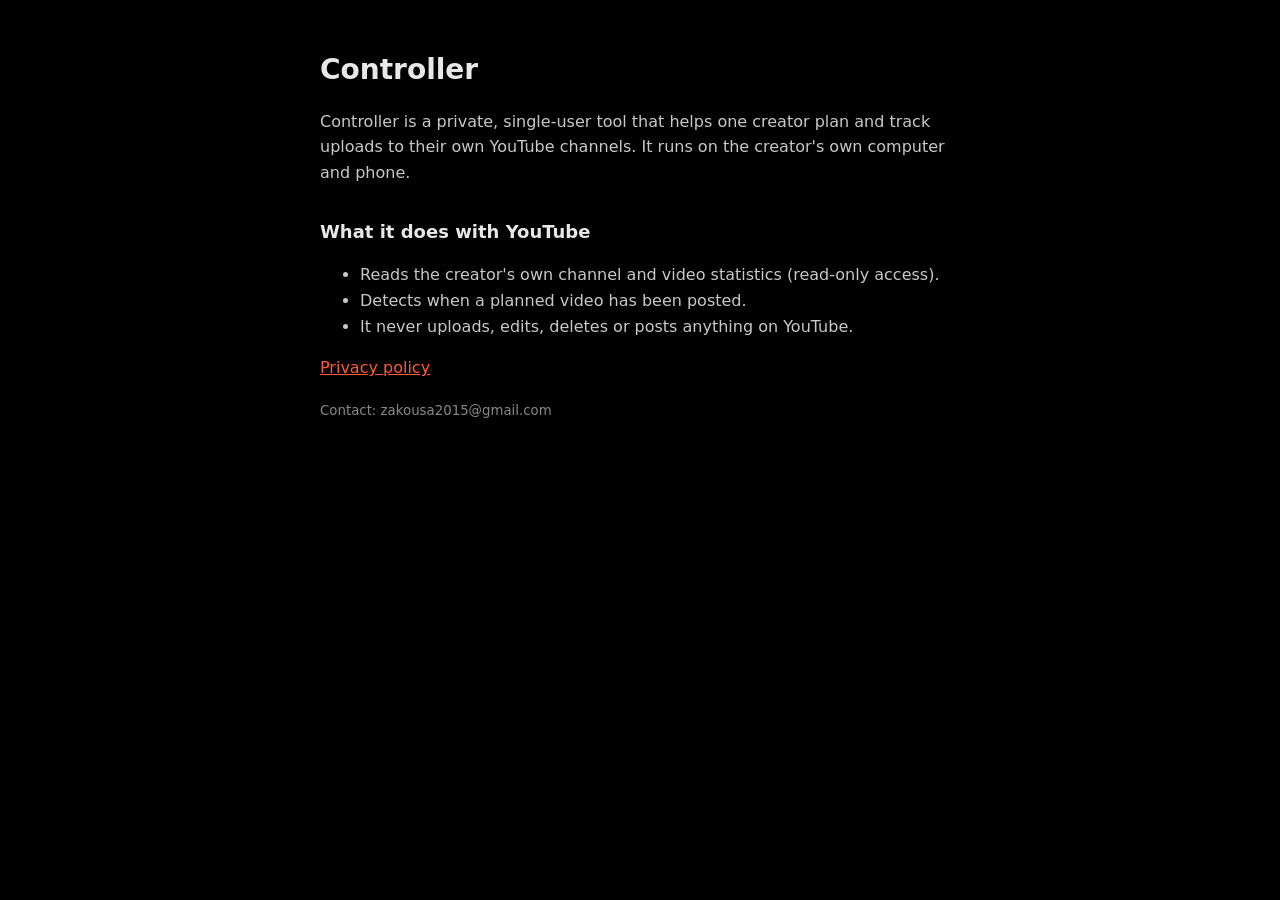
<file: index.html>
<!doctype html><html lang="en"><head><meta charset="utf-8"><meta name="viewport" content="width=device-width,initial-scale=1">
<title>Controller</title><link rel="stylesheet" href="style.css"></head><body><main>
<h1>Controller</h1>
<p>Controller is a private, single-user tool that helps one creator plan and track uploads to their own YouTube channels.
It runs on the creator's own computer and phone.</p>
<h2>What it does with YouTube</h2>
<ul><li>Reads the creator's own channel and video statistics (read-only access).</li>
<li>Detects when a planned video has been posted.</li>
<li>It never uploads, edits, deletes or posts anything on YouTube.</li></ul>
<p><a href="privacy.html">Privacy policy</a></p>
<p><small>Contact: zakousa2015@gmail.com</small></p>
</main></body></html>
</file>
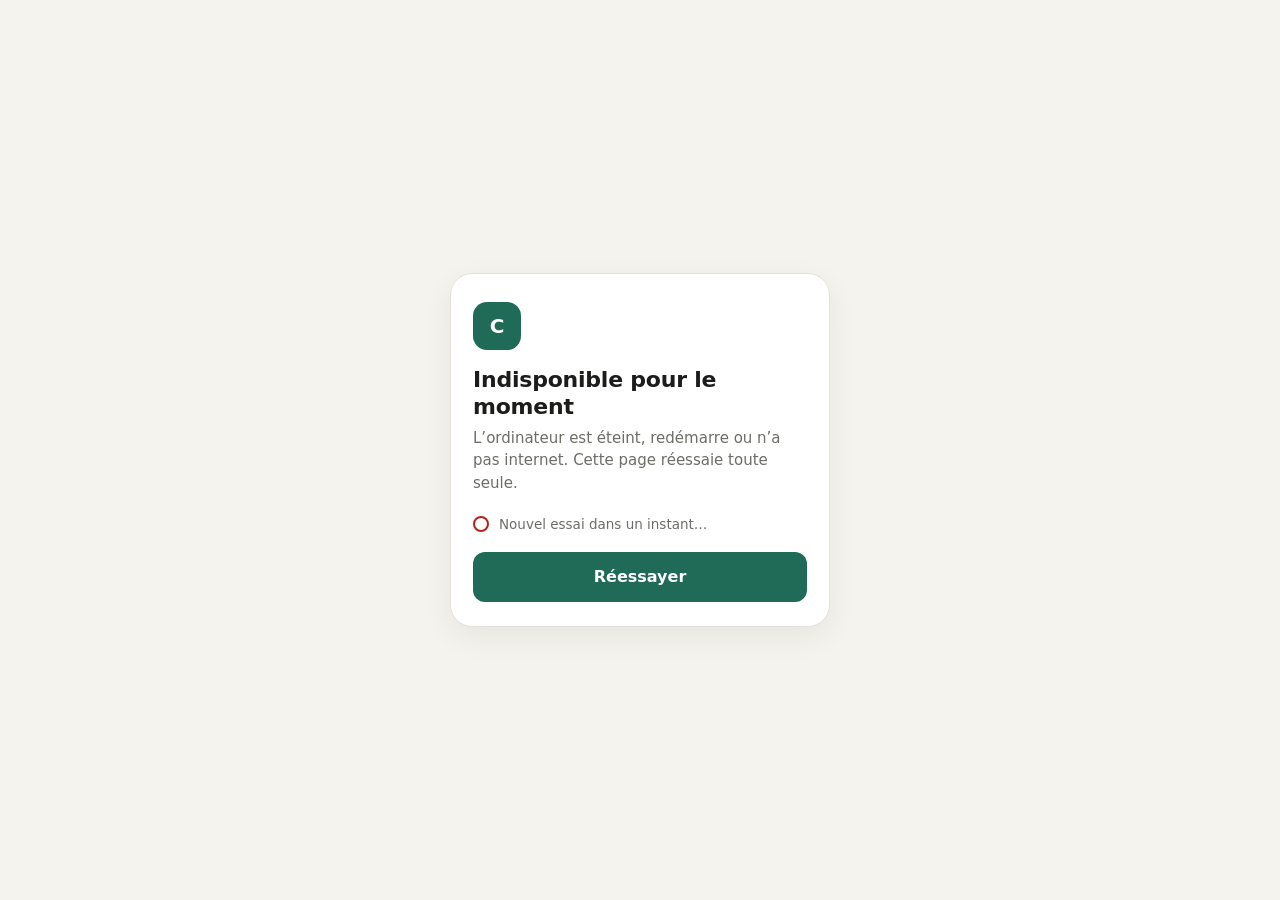
<file: espace/index.html>
<!doctype html>
<!-- Permanent link to the kouki bridge. The PC's tunnel address changes when it restarts; this page reads the newest one
     the PC posted on a public ntfy topic, checks the PC signed it (it holds only the public key), checks the PC answers,
     then goes there. Built by bridge/ctl.py publish-link; kb-68a06ecaf98f972f8677c01e and BE_NkF5D6qCW5eiuS07GoOXCdPz-c-NnR_vVFG5GXByx_dpA9hQShDvKwYkE6GYENdCjsfE3ScS3mr17aXeIlYA are filled in there. -->
<html lang="fr">
<head>
<meta charset="utf-8">
<meta name="viewport" content="width=device-width,initial-scale=1,viewport-fit=cover">
<meta name="robots" content="noindex,nofollow">
<meta http-equiv="Content-Security-Policy" content="default-src 'none'; script-src 'unsafe-inline'; style-src 'unsafe-inline'; connect-src https://ntfy.sh https://*.trycloudflare.com; img-src data:">
<meta name="theme-color" content="#f4f3ee" media="(prefers-color-scheme: light)">
<meta name="theme-color" content="#161615" media="(prefers-color-scheme: dark)">
<meta name="apple-mobile-web-app-capable" content="yes">
<meta name="mobile-web-app-capable" content="yes">
<meta name="apple-mobile-web-app-title" content="Claude">
<title>Claude</title>
<link rel="icon" href="data:image/svg+xml,%3Csvg xmlns='http://www.w3.org/2000/svg' viewBox='0 0 32 32'%3E%3Crect width='32' height='32' rx='9' fill='%231f6b58'/%3E%3Ctext x='16' y='22' font-family='Arial' font-size='17' font-weight='700' fill='%23fff' text-anchor='middle'%3EC%3C/text%3E%3C/svg%3E">
<style>
:root{--bg:#f4f3ee;--surface:#fff;--ink:#1c1c1a;--muted:#6d6c66;--line:#e3e1d9;--accent:#1f6b58;--accent-ink:#fff;--danger:#b42318;color-scheme:light}
@media (prefers-color-scheme:dark){:root{--bg:#161615;--surface:#21211f;--ink:#ecebe5;--muted:#9c9b94;--line:#33322f;--accent:#3fae8f;--accent-ink:#0c1f19;--danger:#f0786b;color-scheme:dark}}
*{box-sizing:border-box}
html,body{height:100%;margin:0}
body{background:var(--bg);color:var(--ink);font:16px/1.5 system-ui,-apple-system,"Segoe UI",Roboto,sans-serif;display:grid;place-items:center;padding:24px}
main{width:100%;max-width:380px;background:var(--surface);border:1px solid var(--line);border-radius:22px;padding:28px 22px 24px;box-shadow:0 10px 30px rgba(0,0,0,.06)}
.av{width:48px;height:48px;border-radius:14px;background:var(--accent);color:var(--accent-ink);display:grid;place-items:center;font-weight:700;font-size:20px;margin-bottom:16px}
h1{font-size:22px;line-height:1.25;margin:0 0 6px;letter-spacing:-.01em}
p{margin:0;color:var(--muted);font-size:15px}
.state{display:flex;align-items:center;gap:10px;margin-top:20px;color:var(--muted);font-size:13.5px}
.spin{width:16px;height:16px;border-radius:50%;border:2px solid var(--line);border-top-color:var(--accent);animation:spin .8s linear infinite;flex:none}
.off .spin{animation:none;border-color:var(--danger)}
button{margin-top:18px;width:100%;padding:13px;border-radius:12px;border:0;background:var(--accent);color:var(--accent-ink);font:inherit;font-weight:600;cursor:pointer}
[hidden]{display:none!important}
@keyframes spin{to{transform:rotate(360deg)}}
@media (prefers-reduced-motion:reduce){.spin{animation-duration:2.4s}}
</style>
</head>
<body>
<main id="box" aria-live="polite">
  <div class="av" aria-hidden="true">C</div>
  <h1 id="title">Ouverture…</h1>
  <p id="text">Recherche de l’ordinateur.</p>
  <div class="state"><span class="spin" aria-hidden="true"></span><span id="state">Recherche…</span></div>
  <button id="again" type="button" hidden>Réessayer</button>
</main>
<script>
"use strict";
const TOPIC = "kb-68a06ecaf98f972f8677c01e";
const KEY = "BE_NkF5D6qCW5eiuS07GoOXCdPz-c-NnR_vVFG5GXByx_dpA9hQShDvKwYkE6GYENdCjsfE3ScS3mr17aXeIlYA";
const ADDRESS = /^https:\/\/[a-z0-9-]+\.trycloudflare\.com$/;
const $ = (id) => document.getElementById(id);
let timer = 0;

function bytes(b64u) {
  const s = b64u.replace(/-/g, "+").replace(/_/g, "/");
  return Uint8Array.from(atob(s + "=".repeat((4 - (s.length % 4)) % 4)), (c) => c.charCodeAt(0));
}

function show(title, text, state, off) {
  $("title").textContent = title;
  $("text").textContent = text;
  $("state").textContent = state;
  $("box").classList.toggle("off", !!off);
  $("again").hidden = !off;
}

// The newest address the PC signed in the last 12 hours (it re-posts it every 4).
async function newest() {
  const key = await crypto.subtle.importKey("raw", bytes(KEY), { name: "ECDSA", namedCurve: "P-256" }, false, ["verify"]);
  const r = await fetch(`https://ntfy.sh/${TOPIC}/json?poll=1&since=12h`, { cache: "no-store" });
  let best = null;
  for (const line of (await r.text()).split("\n").filter(Boolean)) {
    try {
      const m = JSON.parse(JSON.parse(line).message);
      if (!ADDRESS.test(m.u) || !Number.isFinite(m.t) || (best && m.t <= best.t)) continue;
      const ok = await crypto.subtle.verify({ name: "ECDSA", hash: "SHA-256" }, key, bytes(m.s),
        new TextEncoder().encode(`${m.u}|${m.t}`));
      if (ok) best = m;
    } catch { /* not a message from the PC */ }
  }
  return best;
}

async function answers(url) {
  const ctl = new AbortController();
  const t = setTimeout(() => ctl.abort(), 12000);
  try {
    const r = await fetch(`${url}/api/ping`, { cache: "no-store", signal: ctl.signal });
    return (await r.json()).app === "kouki-bridge";
  } catch {
    return false;
  } finally {
    clearTimeout(t);
  }
}

async function go() {
  clearTimeout(timer);
  show("Ouverture…", "Recherche de l’ordinateur.", "Recherche…");
  if (!window.crypto || !crypto.subtle) {
    show("Navigateur trop ancien", "Ouvrez ce lien dans un Chrome, Safari, Firefox ou Edge à jour.", "Vérification impossible ici.", true);
    return;
  }
  try {
    const m = await newest();
    if (m) {
      show("Ouverture…", "Ordinateur trouvé. Connexion en cours.", "Connexion…");
      if (await answers(m.u)) {
        show("Ouverture…", "C’est prêt.", "Connecté");
        location.replace(`${m.u}/`);
        return;
      }
    }
  } catch { /* offline, or ntfy is down: same message */ }
  show("Indisponible pour le moment", "L’ordinateur est éteint, redémarre ou n’a pas internet. Cette page réessaie toute seule.",
    "Nouvel essai dans un instant…", true);
  timer = setTimeout(go, 20000);
}

$("again").addEventListener("click", go);
go();
</script>
</body>
</html>
</file>
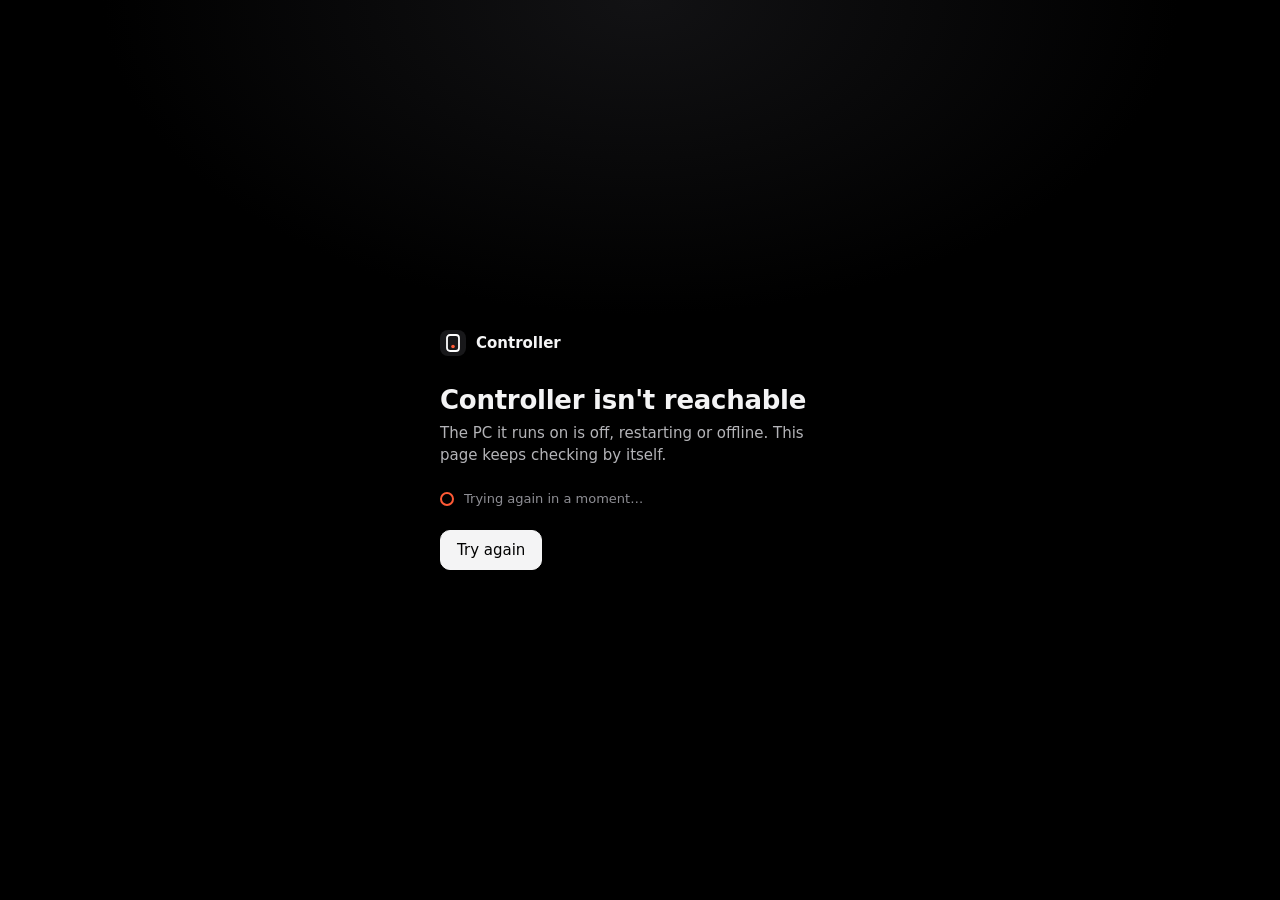
<file: open/index.html>
<!doctype html>
<!-- Controller's permanent link. The PC's tunnel address changes when it restarts; this page reads the newest one
     the PC posted on a public ntfy topic, checks the PC signed it (it holds only the public key), checks the PC
     answers, then goes there. Built by tools/web_page.py; ctl-web-6ff5d8883422934ef2f5d6f4 and BH7OsFv5z4Hp2jmBUjhOgR5ZFH3xpip-u0_DSTB05nXuBcjOGzon2WWl7sMmRY3PRGR642zoZGKqK4kC9ymESGA are filled in there. -->
<html lang="en">
<head>
<meta charset="utf-8">
<meta name="viewport" content="width=device-width, initial-scale=1">
<meta name="robots" content="noindex, nofollow">
<meta http-equiv="Content-Security-Policy" content="default-src 'none'; script-src 'unsafe-inline'; style-src 'unsafe-inline'; connect-src https://ntfy.sh https://*.trycloudflare.com; img-src data:">
<title>Controller</title>
<link rel="icon" href="data:image/svg+xml,%3Csvg xmlns='http://www.w3.org/2000/svg' viewBox='0 0 32 32'%3E%3Crect width='32' height='32' rx='8' fill='%2318181a'/%3E%3Crect x='10' y='7' width='12' height='18' rx='3' fill='none' stroke='%23fff' stroke-width='2'/%3E%3Ccircle cx='16' cy='20' r='2' fill='%23ff5a36'/%3E%3C/svg%3E">
<style>
  :root { color-scheme: dark; --ground: #000; --raised: #18181a; --text: #f4f4f5; --muted: #b4b4b8; --faint: #8e8e94;
    --tally: #ff5a36; --line: #36363a; }
  * { box-sizing: border-box; }
  html, body { height: 100%; }
  body { margin: 0; background: radial-gradient(60% 50% at 50% 0%, #121214 0%, var(--ground) 70%) var(--ground); color: var(--text);
    font: 15px/22px "IBM Plex Sans", "Segoe UI", system-ui, -apple-system, sans-serif; display: grid; place-items: center; padding: 24px 16px; }
  main { width: min(400px, 100%); animation: rise .32s cubic-bezier(.23, 1, .32, 1); }
  .brand { display: flex; align-items: center; gap: 10px; font-weight: 600; margin-bottom: 28px; }
  .mark { width: 26px; height: 26px; border-radius: 8px; background: var(--raised); display: grid; place-items: center; }
  .mark circle { animation: glow 2.4s ease-in-out infinite; }
  h1 { margin: 0 0 6px; font-size: 26px; line-height: 32px; font-weight: 600; letter-spacing: -.01em; }
  p { margin: 0; color: var(--muted); }
  .state { display: flex; align-items: center; gap: 10px; margin-top: 22px; color: var(--faint); font-size: 13px; }
  .spin { width: 14px; height: 14px; border-radius: 50%; border: 2px solid var(--line); border-top-color: var(--text); animation: spin .8s linear infinite; }
  .off .spin { animation: none; border-color: var(--tally); }
  button { margin-top: 20px; height: 40px; padding: 0 16px; border-radius: 10px; border: 1px solid var(--text); background: var(--text);
    color: #000; font: inherit; font-weight: 500; cursor: pointer; }
  button:hover { background: #fff; }
  button:focus-visible { outline: 2px solid #fff; outline-offset: 2px; }
  [hidden] { display: none !important; }
  @keyframes rise { from { opacity: 0; transform: translateY(8px); } to { opacity: 1; transform: none; } }
  @keyframes spin { to { transform: rotate(360deg); } }
  @keyframes glow { 0%, 100% { opacity: 1; } 50% { opacity: .35; } }
  @media (prefers-reduced-motion: reduce) { main, .mark circle { animation: none; } .spin { animation-duration: 2.4s; } }
</style>
</head>
<body>
<main id="box" aria-live="polite">
  <div class="brand"><span class="mark" aria-hidden="true"><svg width="14" height="18" viewBox="0 0 14 18" fill="none"><rect x="1" y="1" width="12" height="16" rx="3" stroke="#fff" stroke-width="1.8"/><circle cx="7" cy="12.5" r="1.8" fill="#ff5a36"/></svg></span>Controller</div>
  <h1 id="title">Opening Controller</h1>
  <p id="text">Finding the PC it runs on.</p>
  <div class="state"><span class="spin" aria-hidden="true"></span><span id="state">Looking it up…</span></div>
  <button id="again" type="button" hidden>Try again</button>
</main>
<script>
"use strict";
const TOPIC = "ctl-web-6ff5d8883422934ef2f5d6f4";
const KEY = "BH7OsFv5z4Hp2jmBUjhOgR5ZFH3xpip-u0_DSTB05nXuBcjOGzon2WWl7sMmRY3PRGR642zoZGKqK4kC9ymESGA";
const ADDRESS = /^https:\/\/[a-z0-9-]+\.trycloudflare\.com$/;
const $ = (id) => document.getElementById(id);
let timer = 0;

function bytes(b64u) {
  const s = b64u.replace(/-/g, "+").replace(/_/g, "/");
  return Uint8Array.from(atob(s + "=".repeat((4 - (s.length % 4)) % 4)), (c) => c.charCodeAt(0));
}

function show(title, text, state, off) {
  $("title").textContent = title;
  $("text").textContent = text;
  $("state").textContent = state;
  $("box").classList.toggle("off", !!off);
  $("again").hidden = !off;
}

// The newest address the PC signed in the last 12 hours (the PC re-posts it every 4).
async function newest() {
  const key = await crypto.subtle.importKey("raw", bytes(KEY), { name: "ECDSA", namedCurve: "P-256" }, false, ["verify"]);
  const r = await fetch(`https://ntfy.sh/${TOPIC}/json?poll=1&since=12h`, { cache: "no-store" });
  let best = null;
  for (const line of (await r.text()).split("\n").filter(Boolean)) {
    try {
      const m = JSON.parse(JSON.parse(line).message);
      if (!ADDRESS.test(m.u) || !Number.isFinite(m.t) || (best && m.t <= best.t)) continue;
      const ok = await crypto.subtle.verify({ name: "ECDSA", hash: "SHA-256" }, key, bytes(m.s),
        new TextEncoder().encode(`${m.u}|${m.t}`));
      if (ok) best = m;
    } catch { /* not a message from the PC */ }
  }
  return best;
}

async function answers(url) {
  const ctl = new AbortController();
  const t = setTimeout(() => ctl.abort(), 12000);
  try {
    const r = await fetch(`${url}/api/ping`, { cache: "no-store", signal: ctl.signal });
    return (await r.json()).app === "controller";
  } catch {
    return false;
  } finally {
    clearTimeout(t);
  }
}

async function go() {
  clearTimeout(timer);
  show("Opening Controller", "Finding the PC it runs on.", "Looking it up…");
  if (!window.crypto || !crypto.subtle) {
    show("This browser is too old", "Open this link in an up-to-date Chrome, Edge, Firefox or Safari.", "Can't check the address safely here.", true);
    return;
  }
  try {
    const m = await newest();
    if (m) {
      show("Opening Controller", "Found it. Checking it answers.", "Connecting…");
      if (await answers(m.u)) {
        show("Opening Controller", "Taking you there now.", "Connected");
        location.replace(`${m.u}/`);
        return;
      }
    }
  } catch { /* offline, or ntfy is down: same message */ }
  show("Controller isn't reachable", "The PC it runs on is off, restarting or offline. This page keeps checking by itself.",
    "Trying again in a moment…", true);
  timer = setTimeout(go, 20000);
}

$("again").addEventListener("click", go);
go();
</script>
</body>
</html>
</file>
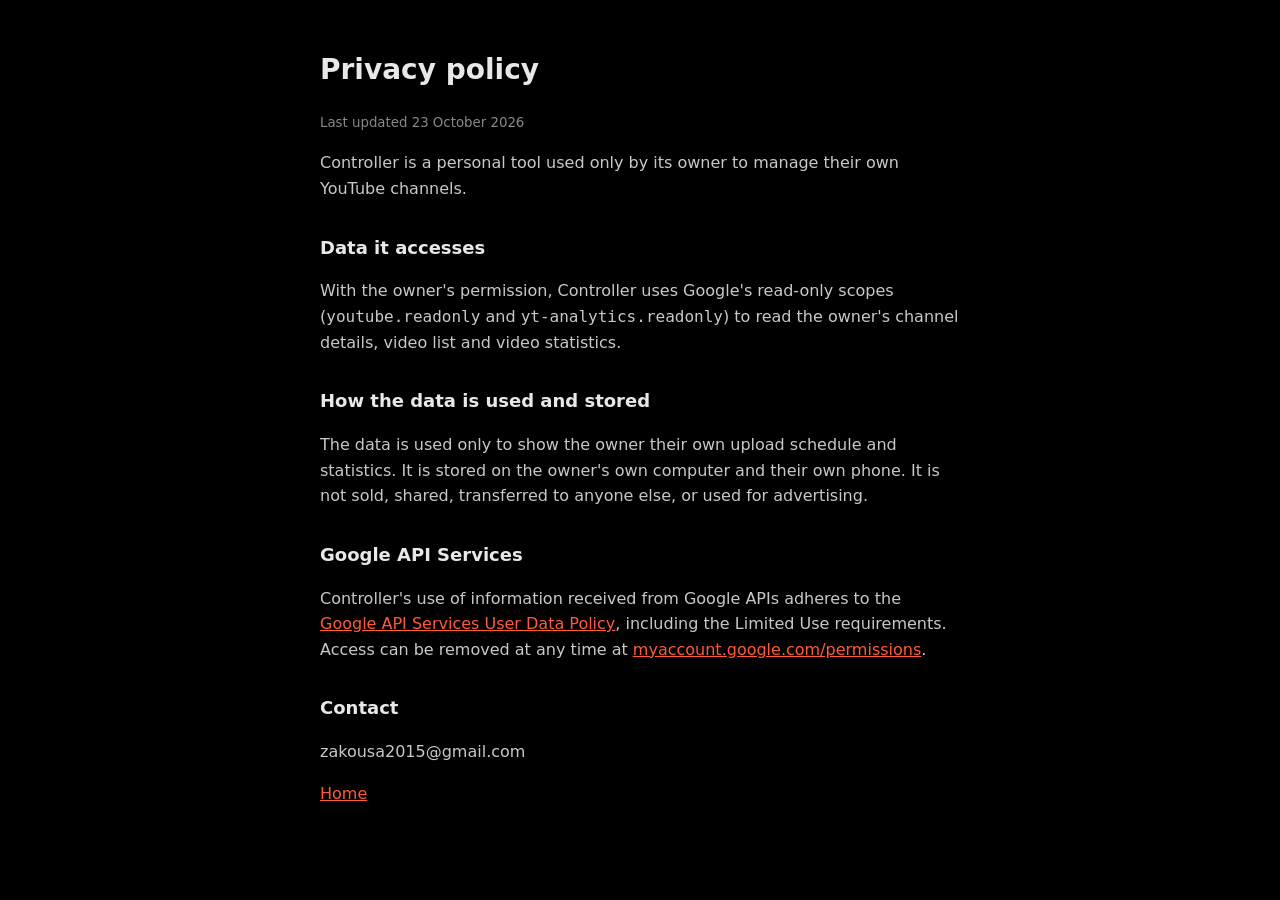
<file: privacy.html>
<!doctype html><html lang="en"><head><meta charset="utf-8"><meta name="viewport" content="width=device-width,initial-scale=1">
<title>Controller privacy policy</title><link rel="stylesheet" href="style.css"></head><body><main>
<h1>Privacy policy</h1>
<p><small>Last updated 23 October 2026</small></p>
<p>Controller is a personal tool used only by its owner to manage their own YouTube channels.</p>
<h2>Data it accesses</h2>
<p>With the owner's permission, Controller uses Google's read-only scopes
(<code>youtube.readonly</code> and <code>yt-analytics.readonly</code>) to read the owner's channel details,
video list and video statistics.</p>
<h2>How the data is used and stored</h2>
<p>The data is used only to show the owner their own upload schedule and statistics. It is stored on the owner's own
computer and their own phone. It is not sold, shared, transferred to anyone else, or used for advertising.</p>
<h2>Google API Services</h2>
<p>Controller's use of information received from Google APIs adheres to the
<a href="https://developers.google.com/terms/api-services-user-data-policy">Google API Services User Data Policy</a>,
including the Limited Use requirements. Access can be removed at any time at
<a href="https://myaccount.google.com/permissions">myaccount.google.com/permissions</a>.</p>
<h2>Contact</h2><p>zakousa2015@gmail.com</p>
<p><a href="index.html">Home</a></p>
</main></body></html>
</file>
<file: style.css>
body{margin:0;background:#000;color:#e8e8e8;font:16px/1.6 system-ui,-apple-system,Segoe UI,Roboto,sans-serif}
main{max-width:640px;margin:0 auto;padding:48px 20px}
h1{font-size:28px;margin:0 0 8px}h2{font-size:18px;margin-top:32px}
a{color:#ff5a36}p,li{color:#c8c8c8}small{color:#888}
</file>
